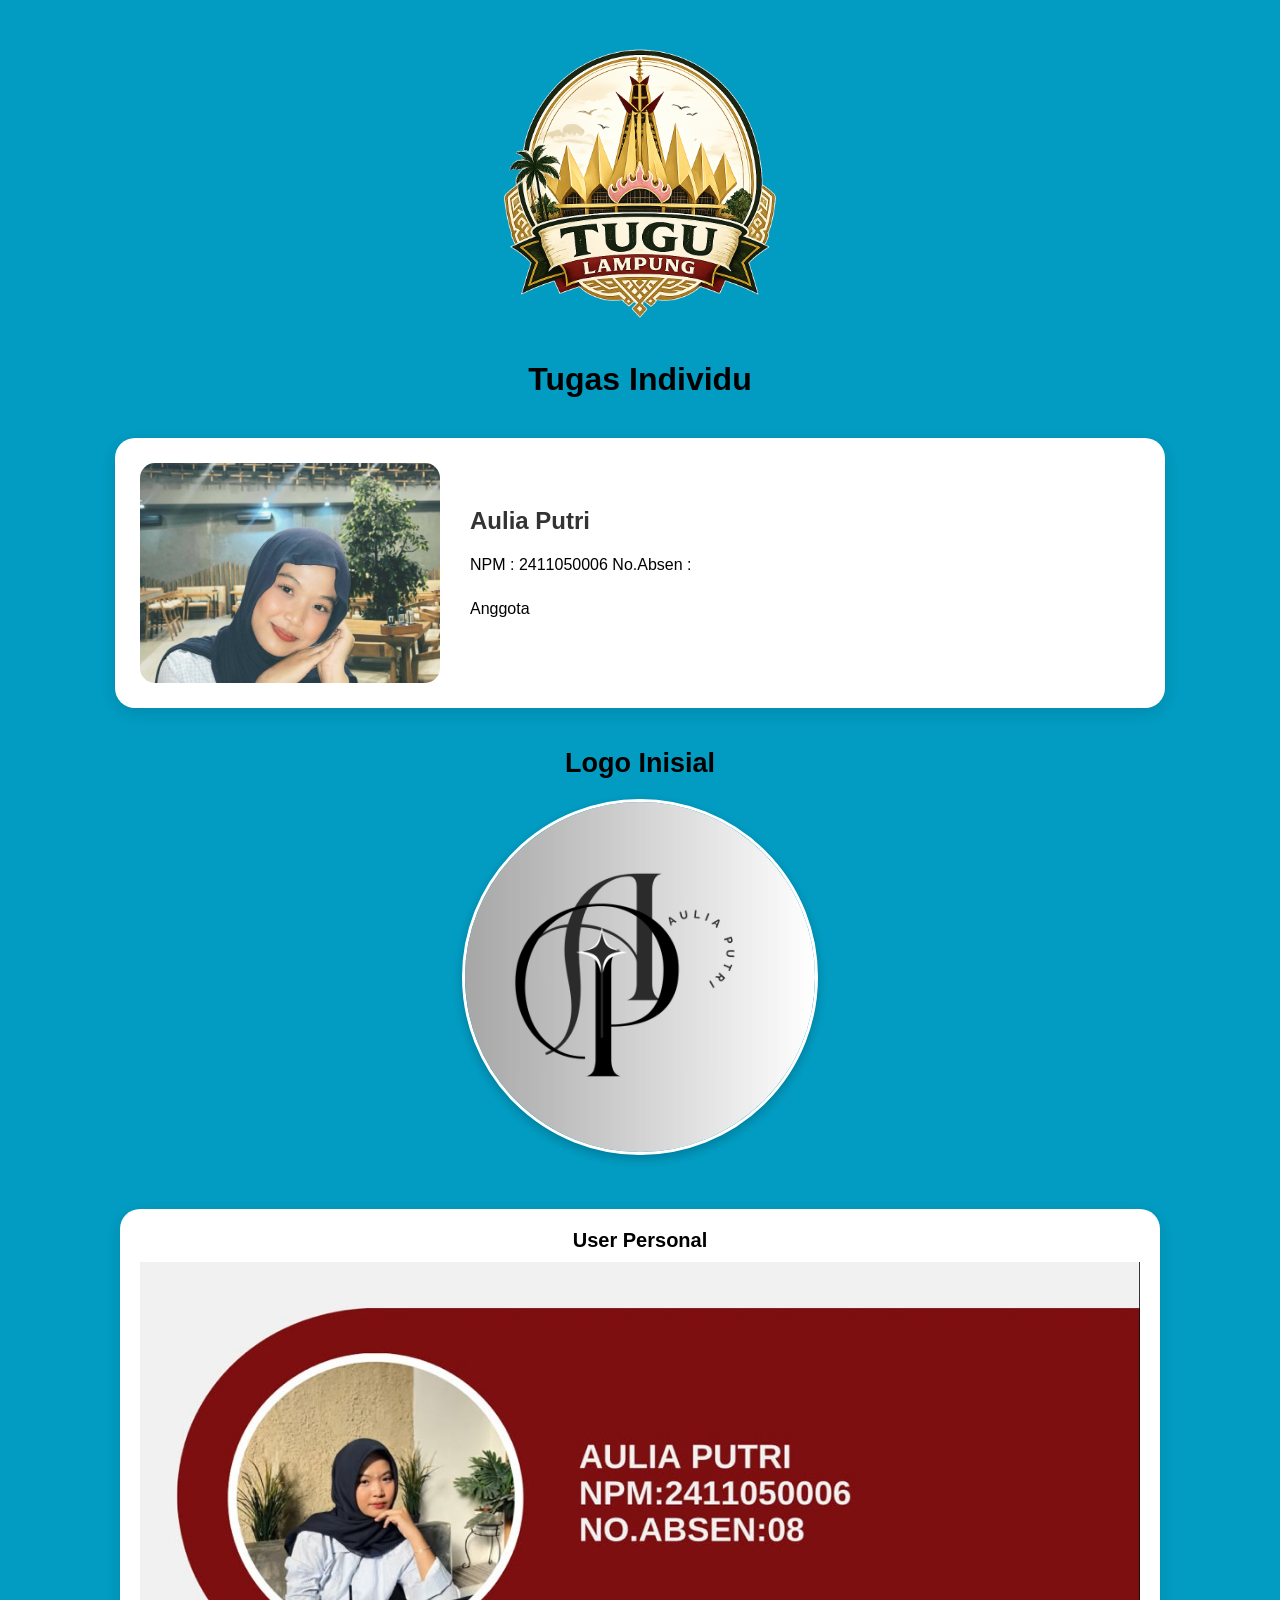
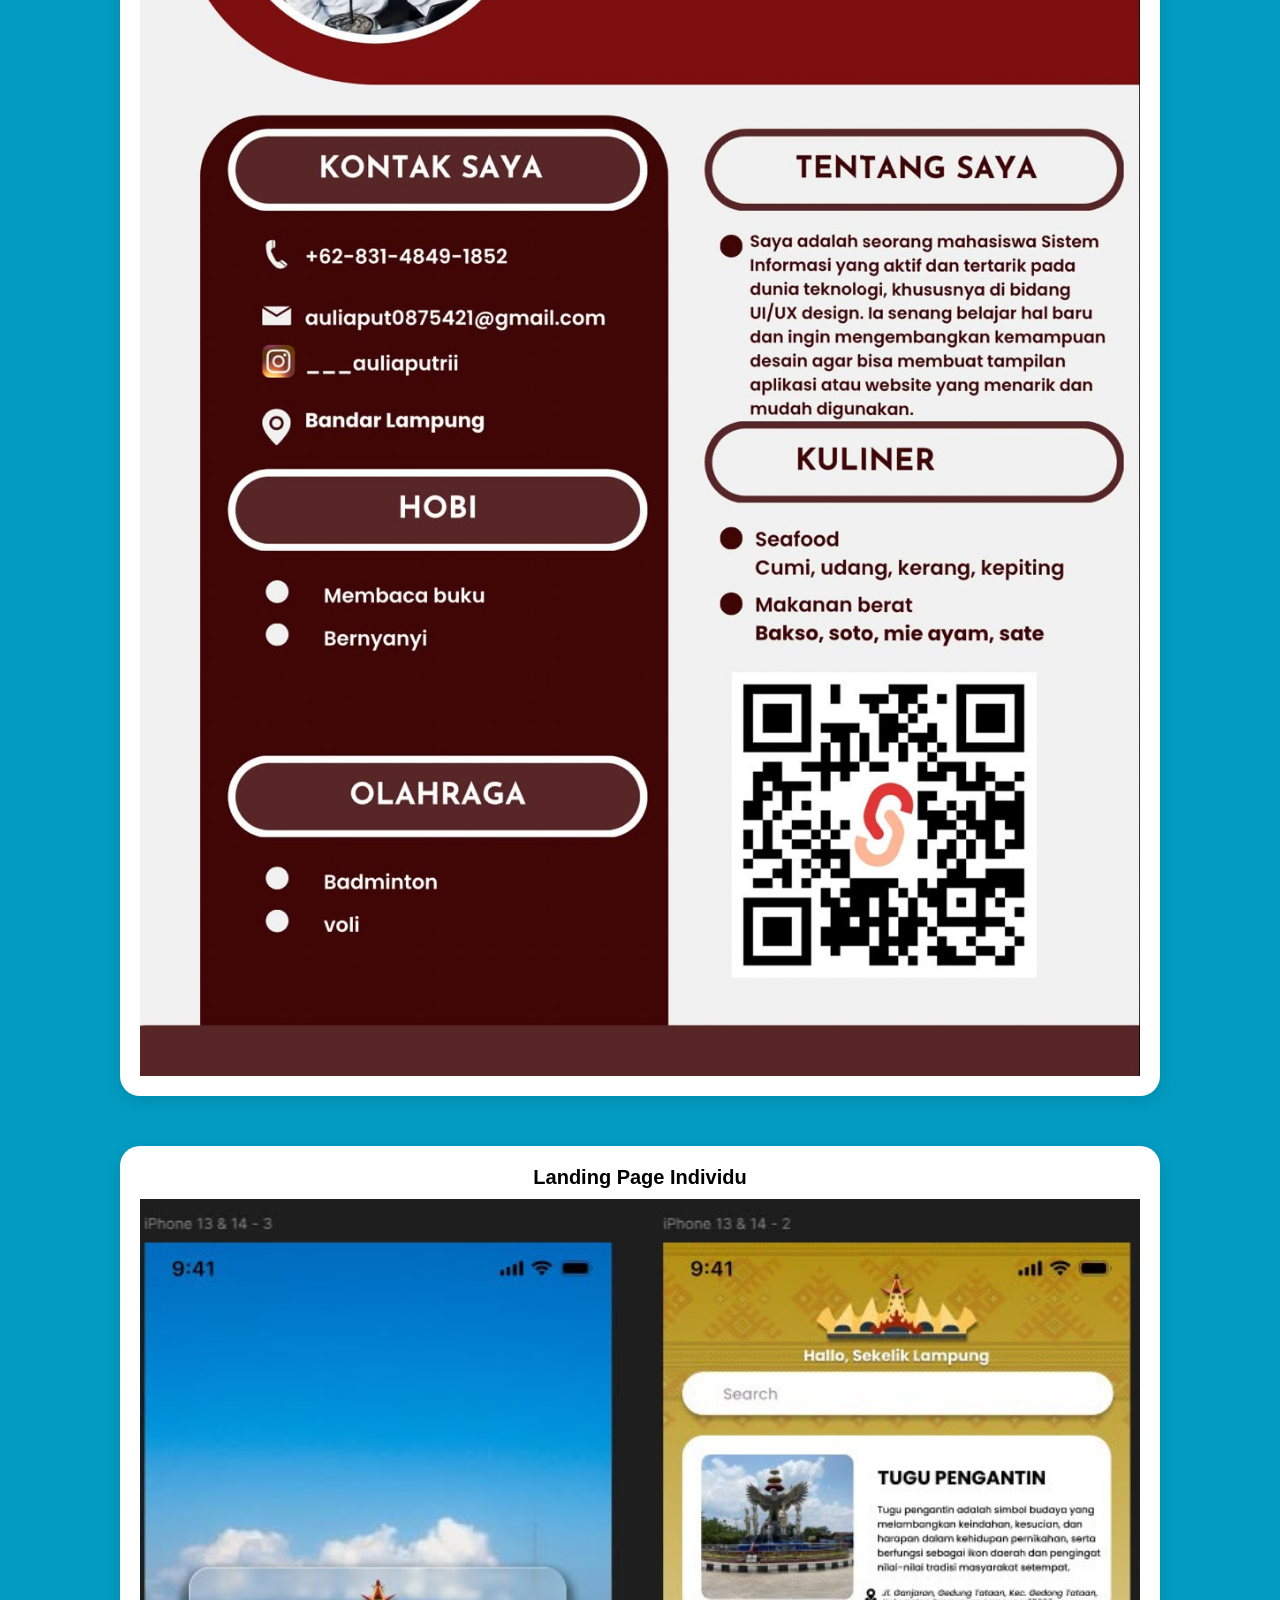
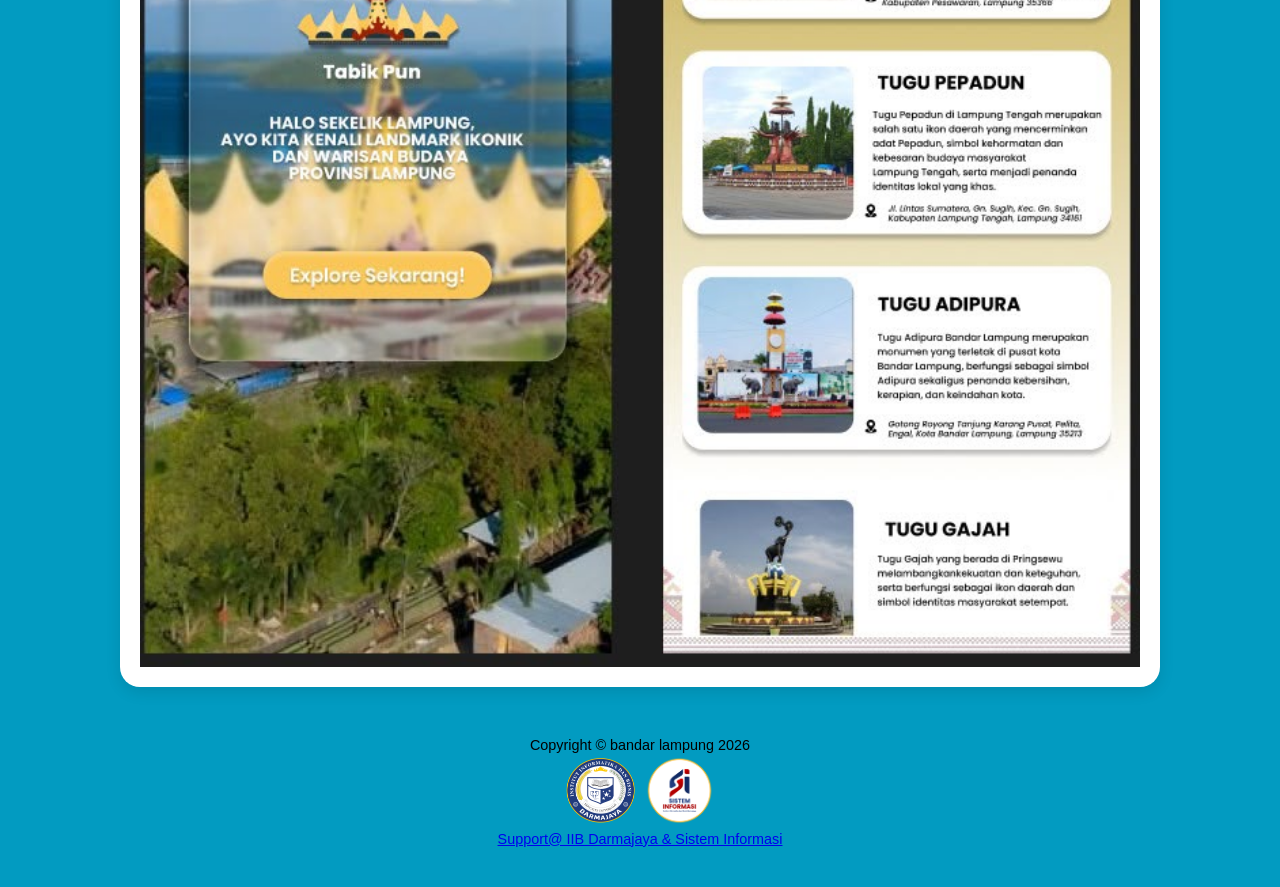
<file: aput.html>
<!DOCTYPE html>
<html lang="en">
<head>
    <meta charset="UTF-8">
    <meta name="viewport" content="width=device-width, initial-scale=1.0">
    <title>kelompok 4</title>
    <link rel="stylesheet"
href="https://cdnjs.cloudflare.com/ajax/libs/font-awesome/6.5.1/css/all.min.css">
    <link rel="stylesheet" href="halamanbaru css/zaidan.css">
</head>
<body>
    
<div class="container-utama">
    <img src="assets/img/logo kelompok.png" alt="">
</div>
<div class="judul">
    <h1>Tugas Individu</h1>
</div>

<div class="container-info">
    <img src="assets/img/team/aputfoto.jpeg">

    <div class="teks">
        <h2>Aulia Putri</h2>
        <p>NPM : 2411050006  No.Absen :</p>
        <p> Anggota 
        </p>
</div>

</div>
    </div>
</div>

<div class="logo-container">
    <h3 class="logo-teks">Logo Inisial</h3>
         <img src="assets/img/logoaput.jpeg">
    </div>

<div class="persona-container">
    <h3 class="persona-teks">User Personal</h3>
         <img src="assets/img/useraput.jpeg">
    </div>

<div class="persona-container">
    <h3 class="persona-teks">Landing Page Individu</h3>
         <img src="assets/img/landingaput.jpeg">
    </div>
    
<footer class="footer py-4">
            <div class="container">
                <div class="row align-items-center">
                    <div class="col-lg-4 text-lg-start">Copyright &copy; bandar lampung 2026</div>
                    <div class="col-lg-4 my-3 my-lg-0">
                        <img src="assets/img/logo darma.png" width="75" height="75" alt="">
                        <img src="assets/img/SI logo.PNG" width="75" height="75" alt="">

                    </div>
                    <div class="col-lg-4 text-lg-end">
                        <a class="link-dark text-decoration-none me-3" href="#!">Support@ IIB Darmajaya & Sistem Informasi</a>
                        <a class="link-dark text-decoration-none" href="#!"></a>
                    </div>
                </div>
            </div>
        </footer>
</body>
</html>
</file>
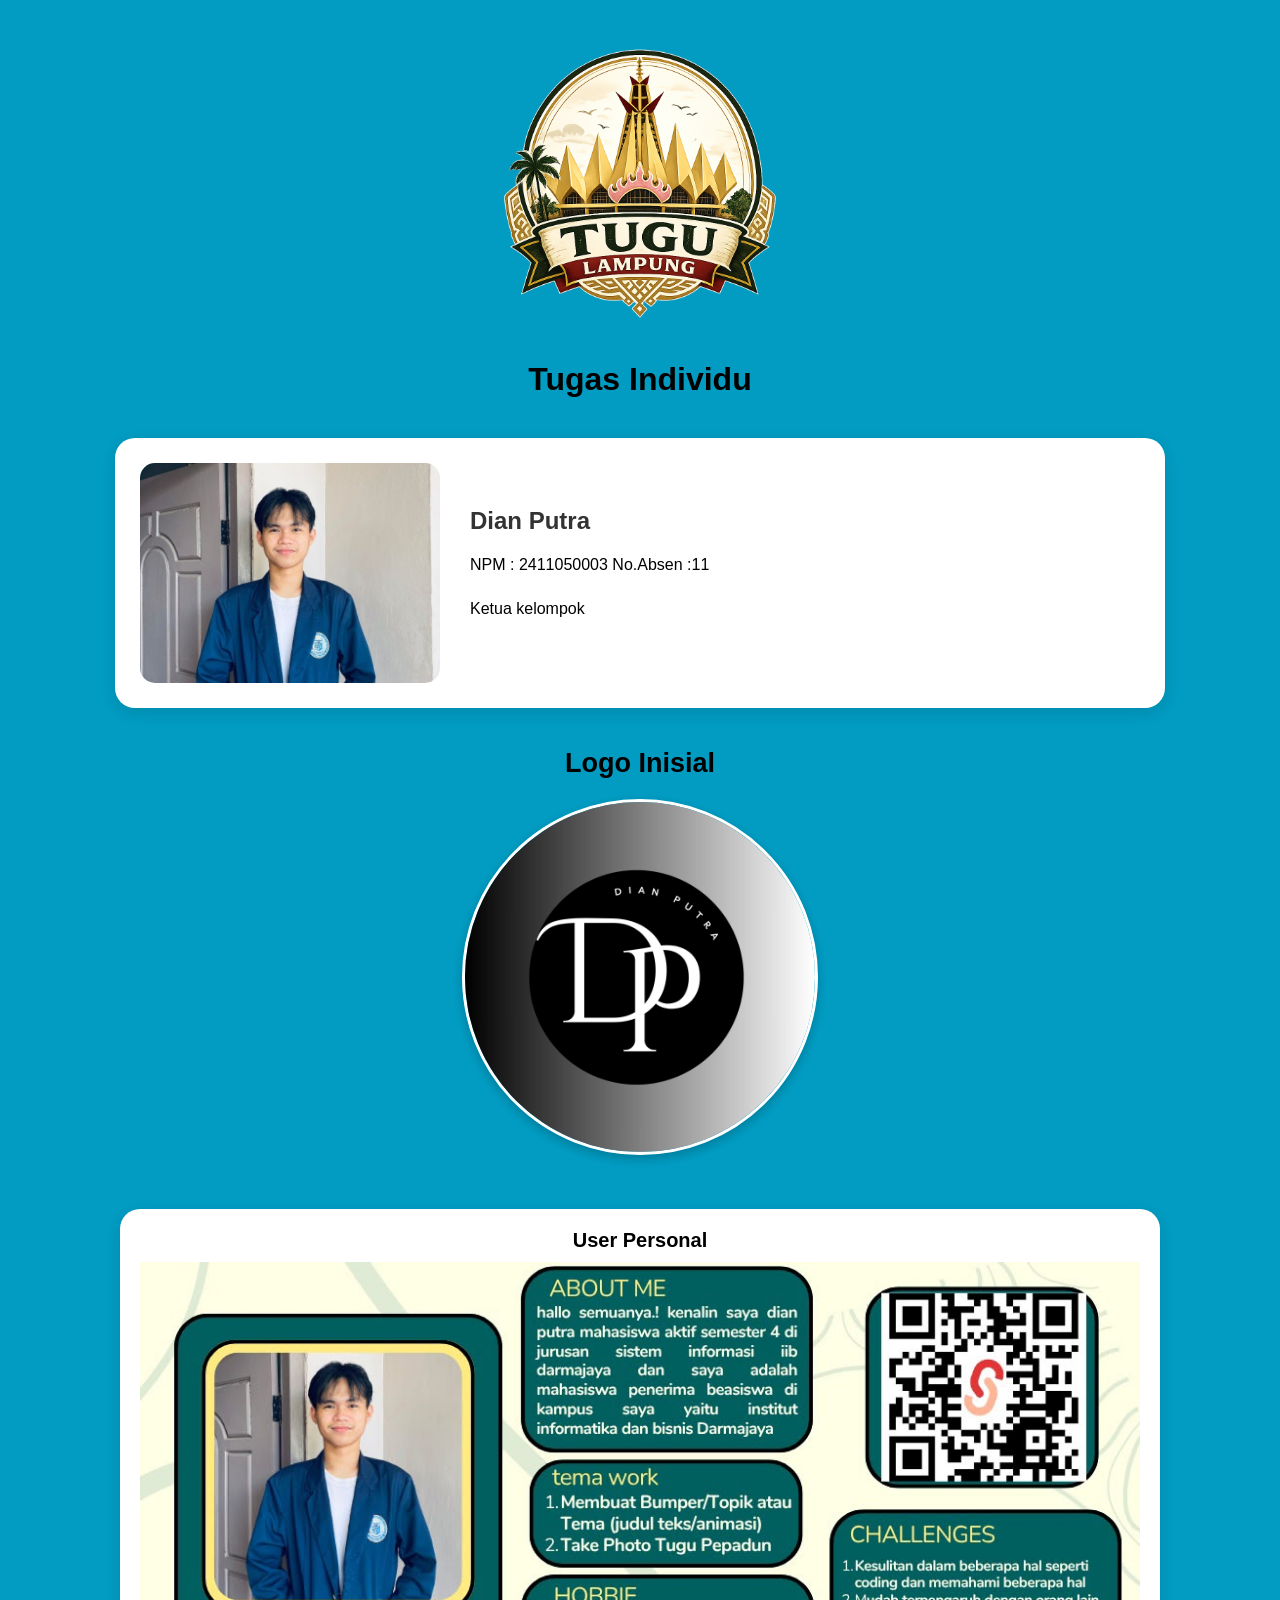
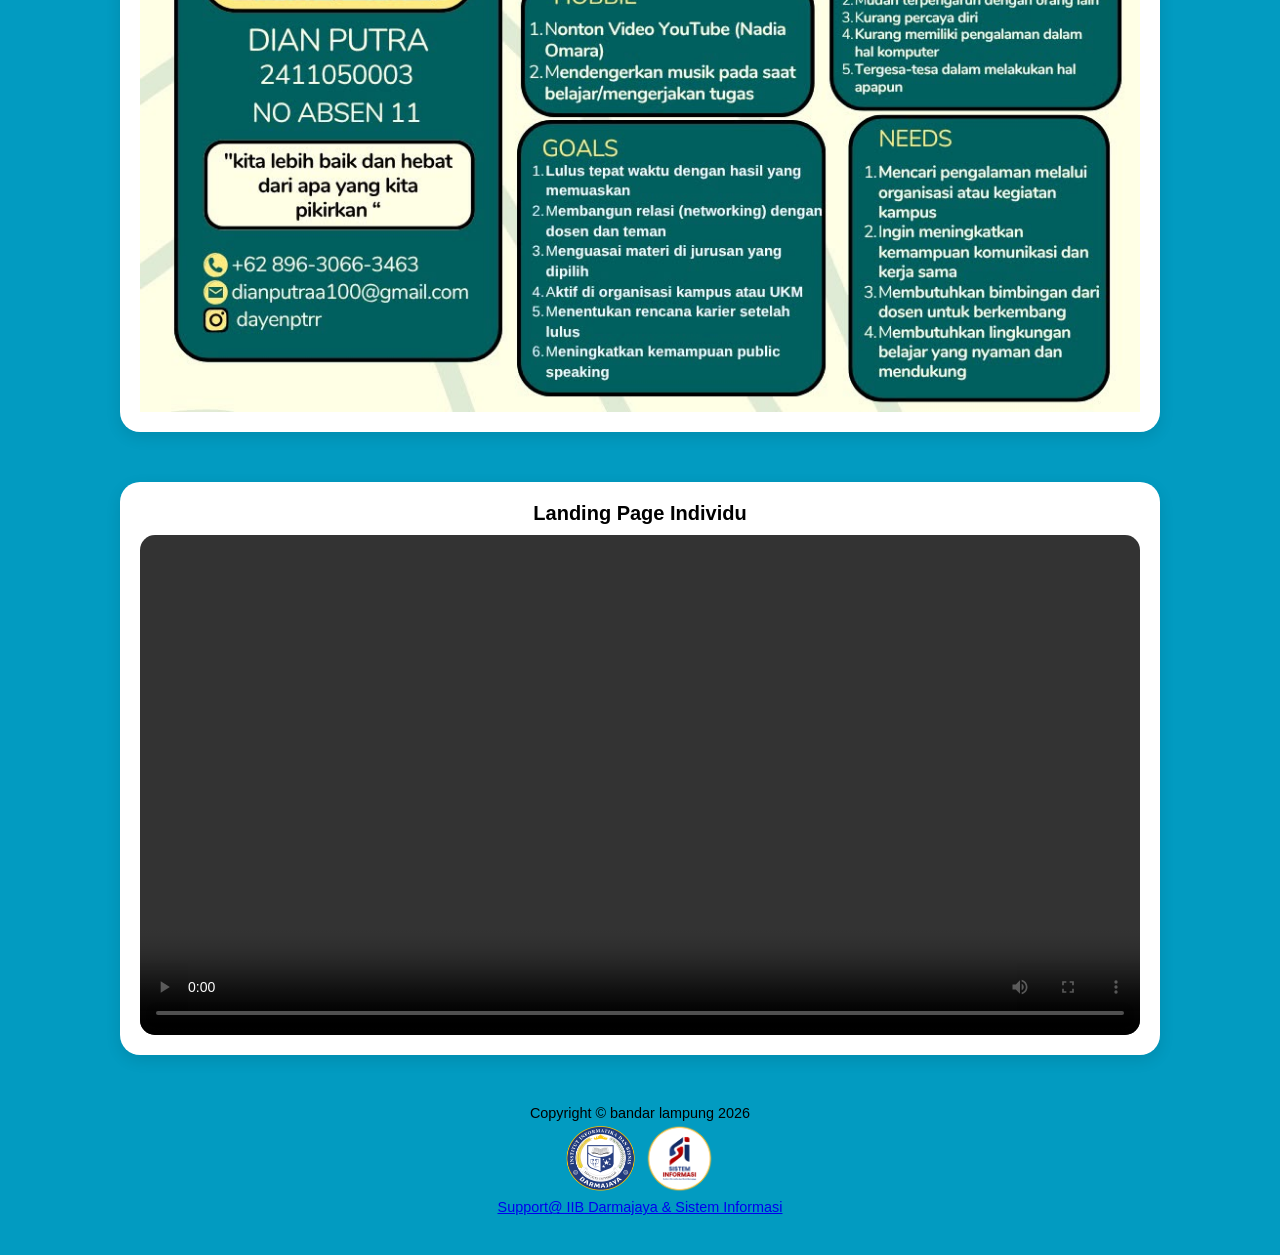
<file: dian.html>
<!DOCTYPE html>
<html lang="en">
<head>
    <meta charset="UTF-8">
    <meta name="viewport" content="width=device-width, initial-scale=1.0">
    <title>kelompok 4</title>
    <link rel="stylesheet"
href="https://cdnjs.cloudflare.com/ajax/libs/font-awesome/6.5.1/css/all.min.css">
    <link rel="stylesheet" href="halamanbaru css/zaidan.css">
</head>
<body>
    
<div class="container-utama">
    <img src="assets/img/logo kelompok.png" alt="">
</div>
<div class="judul">
    <h1>Tugas Individu</h1>
</div>

<div class="container-info">
    <img src="assets/img/team/dian.jpeg">

    <div class="teks">
        <h2>Dian Putra</h2>
        <p>NPM : 2411050003  No.Absen :11</p>
        <p>Ketua kelompok 
        </p>
</div>

</div>
    </div>
</div>

<div class="logo-container">
    <h3 class="logo-teks">Logo Inisial</h3>
         <img src="assets/img/dianlogo.jpeg">
    </div>

<div class="persona-container">
    <h3 class="persona-teks">User Personal</h3>
         <img src="assets/img/userdian.jpeg">
    </div>

<div class="video-container">
    <h3 class="persona-teks">Landing Page Individu</h3>
        <video controls>
            <source src="assets/img/vidiodian.mp4" type="video/mp4">
        </video>
    </div>

<footer class="footer py-4">
            <div class="container">
                <div class="row align-items-center">
                    <div class="col-lg-4 text-lg-start">Copyright &copy; bandar lampung 2026</div>
                    <div class="col-lg-4 my-3 my-lg-0">
                        <img src="assets/img/logo darma.png" width="75" height="75" alt="">
                        <img src="assets/img/SI logo.PNG" width="75" height="75" alt="">

                    </div>
                    <div class="col-lg-4 text-lg-end">
                        <a class="link-dark text-decoration-none me-3" href="#!">Support@ IIB Darmajaya & Sistem Informasi</a>
                        <a class="link-dark text-decoration-none" href="#!"></a>
                    </div>
                </div>
            </div>
        </footer>
</body>
</html>
</file>
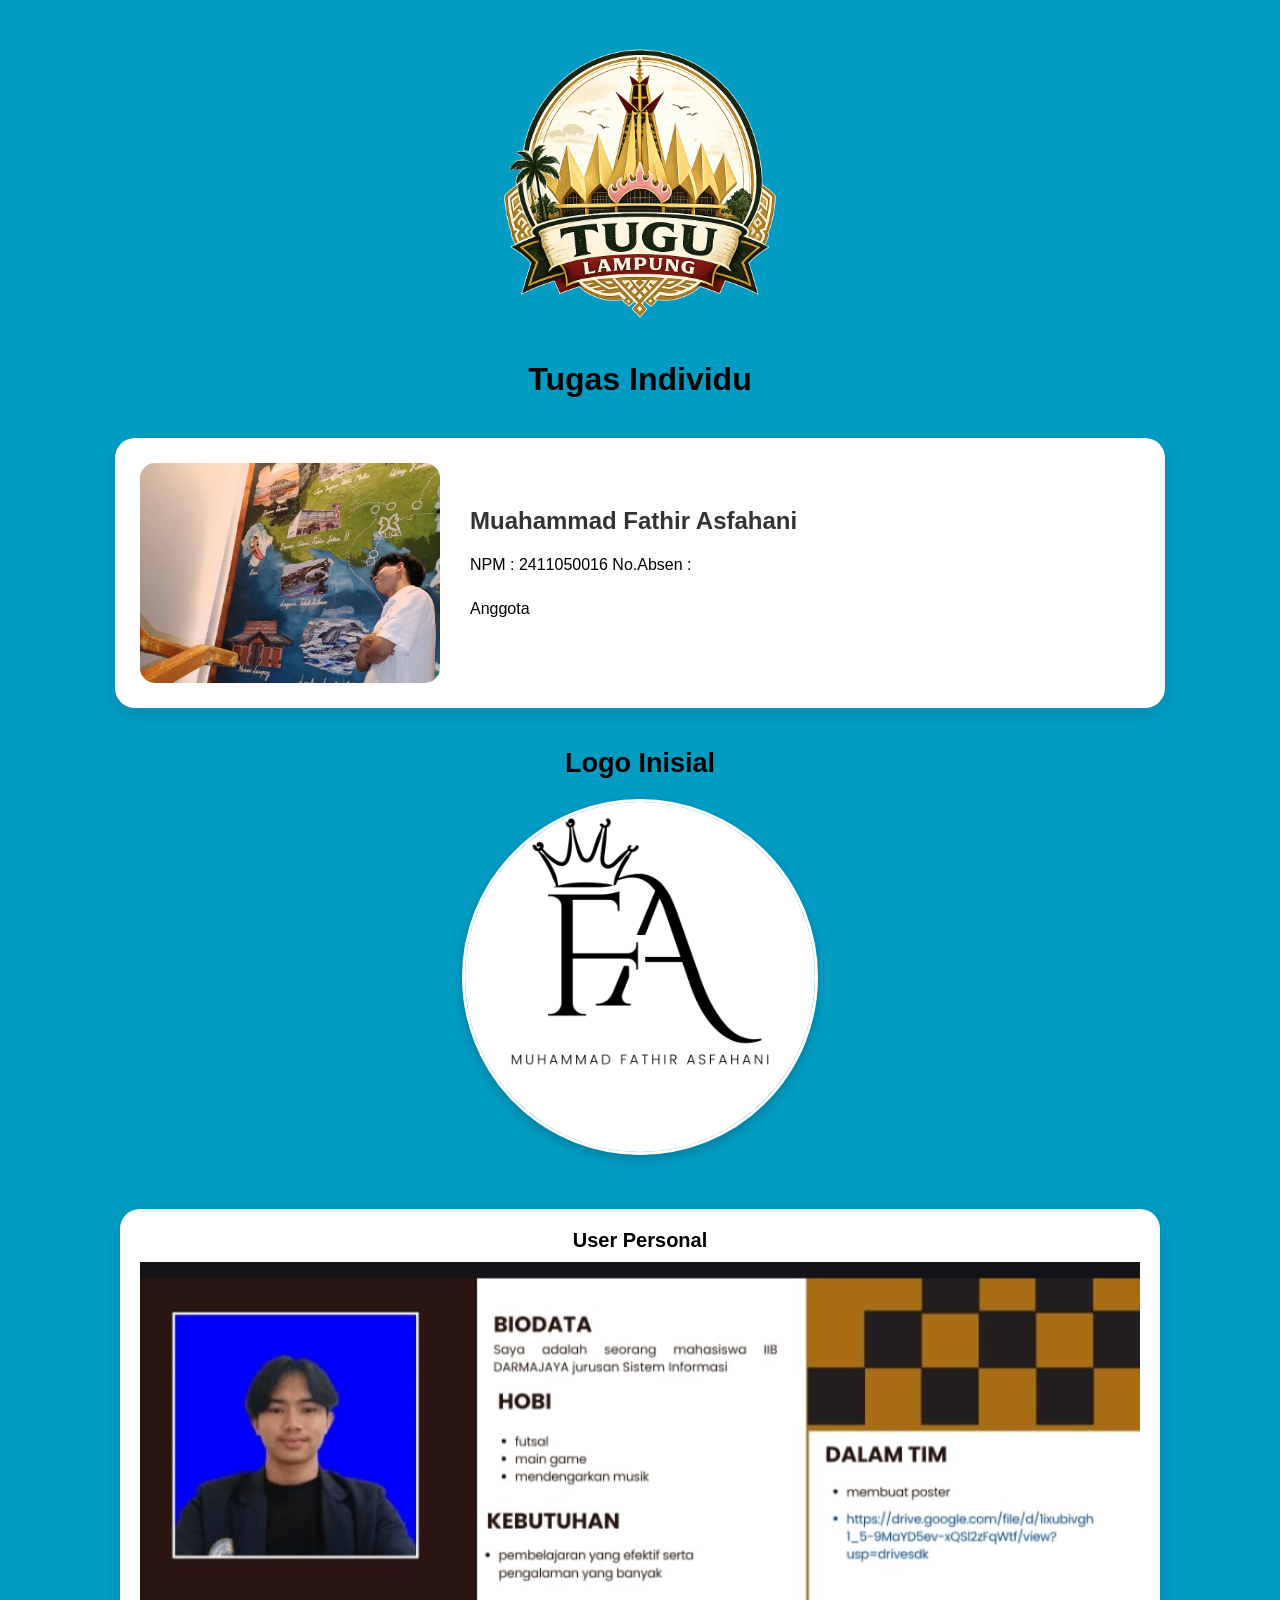
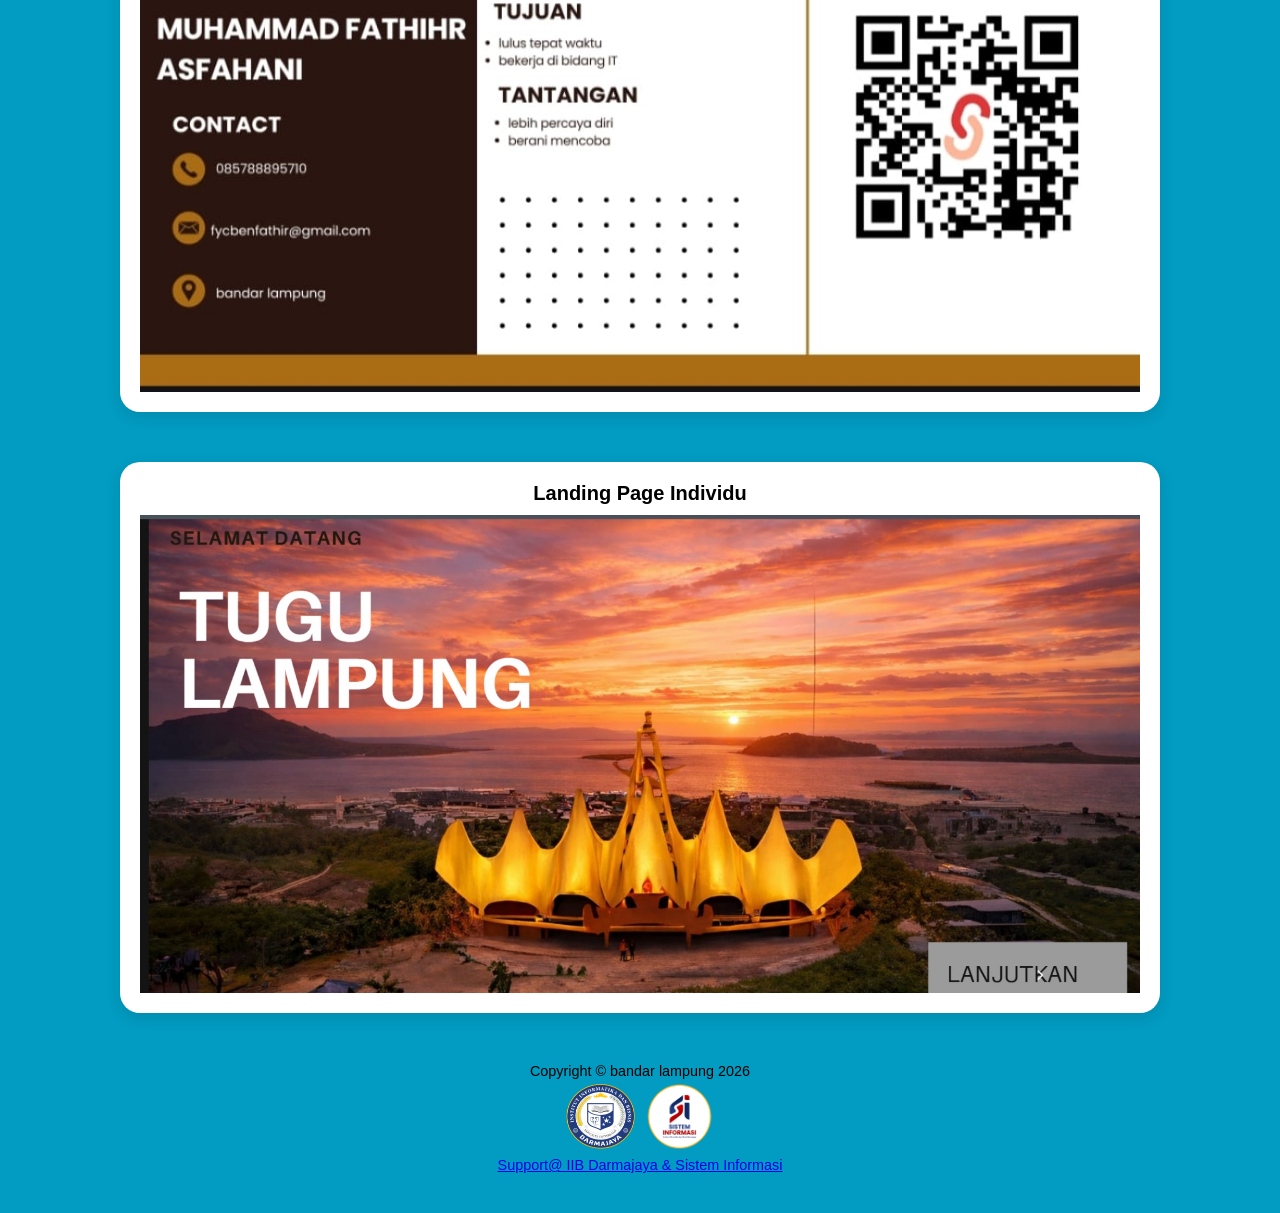
<file: fathir.html>
<!DOCTYPE html>
<html lang="en">
<head>
    <meta charset="UTF-8">
    <meta name="viewport" content="width=device-width, initial-scale=1.0">
    <title>kelompok 4</title>
    <link rel="stylesheet"
href="https://cdnjs.cloudflare.com/ajax/libs/font-awesome/6.5.1/css/all.min.css">
    <link rel="stylesheet" href="halamanbaru css/zaidan.css">
</head>
<body>
    
<div class="container-utama">
    <img src="assets/img/logo kelompok.png" alt="">
</div>
<div class="judul">
    <h1>Tugas Individu</h1>
</div>

<div class="container-info">
    <img src="assets/img/team/fatir.jpeg">

    <div class="teks">
        <h2>Muahammad Fathir Asfahani</h2>
        <p>NPM : 2411050016  No.Absen :</p>
        <p> Anggota 
        </p>
</div>

</div>
    </div>
</div>

<div class="logo-container">
    <h3 class="logo-teks">Logo Inisial</h3>
         <img src="assets/img/logopatir.jpeg">
    </div>

<div class="persona-container">
    <h3 class="persona-teks">User Personal</h3>
         <img src="assets/img/userpatir.jpeg">
    </div>

<div class="persona-container">
    <h3 class="persona-teks">Landing Page Individu</h3>
         <img src="assets/img/landingfatir.jpeg">
    </div>

<footer class="footer py-4">
            <div class="container">
                <div class="row align-items-center">
                    <div class="col-lg-4 text-lg-start">Copyright &copy; bandar lampung 2026</div>
                    <div class="col-lg-4 my-3 my-lg-0">
                        <img src="assets/img/logo darma.png" width="75" height="75" alt="">
                        <img src="assets/img/SI logo.PNG" width="75" height="75" alt="">

                    </div>
                    <div class="col-lg-4 text-lg-end">
                        <a class="link-dark text-decoration-none me-3" href="#!">Support@ IIB Darmajaya & Sistem Informasi</a>
                        <a class="link-dark text-decoration-none" href="#!"></a>
                    </div>
                </div>
            </div>
        </footer>
</body>
</html>
</file>
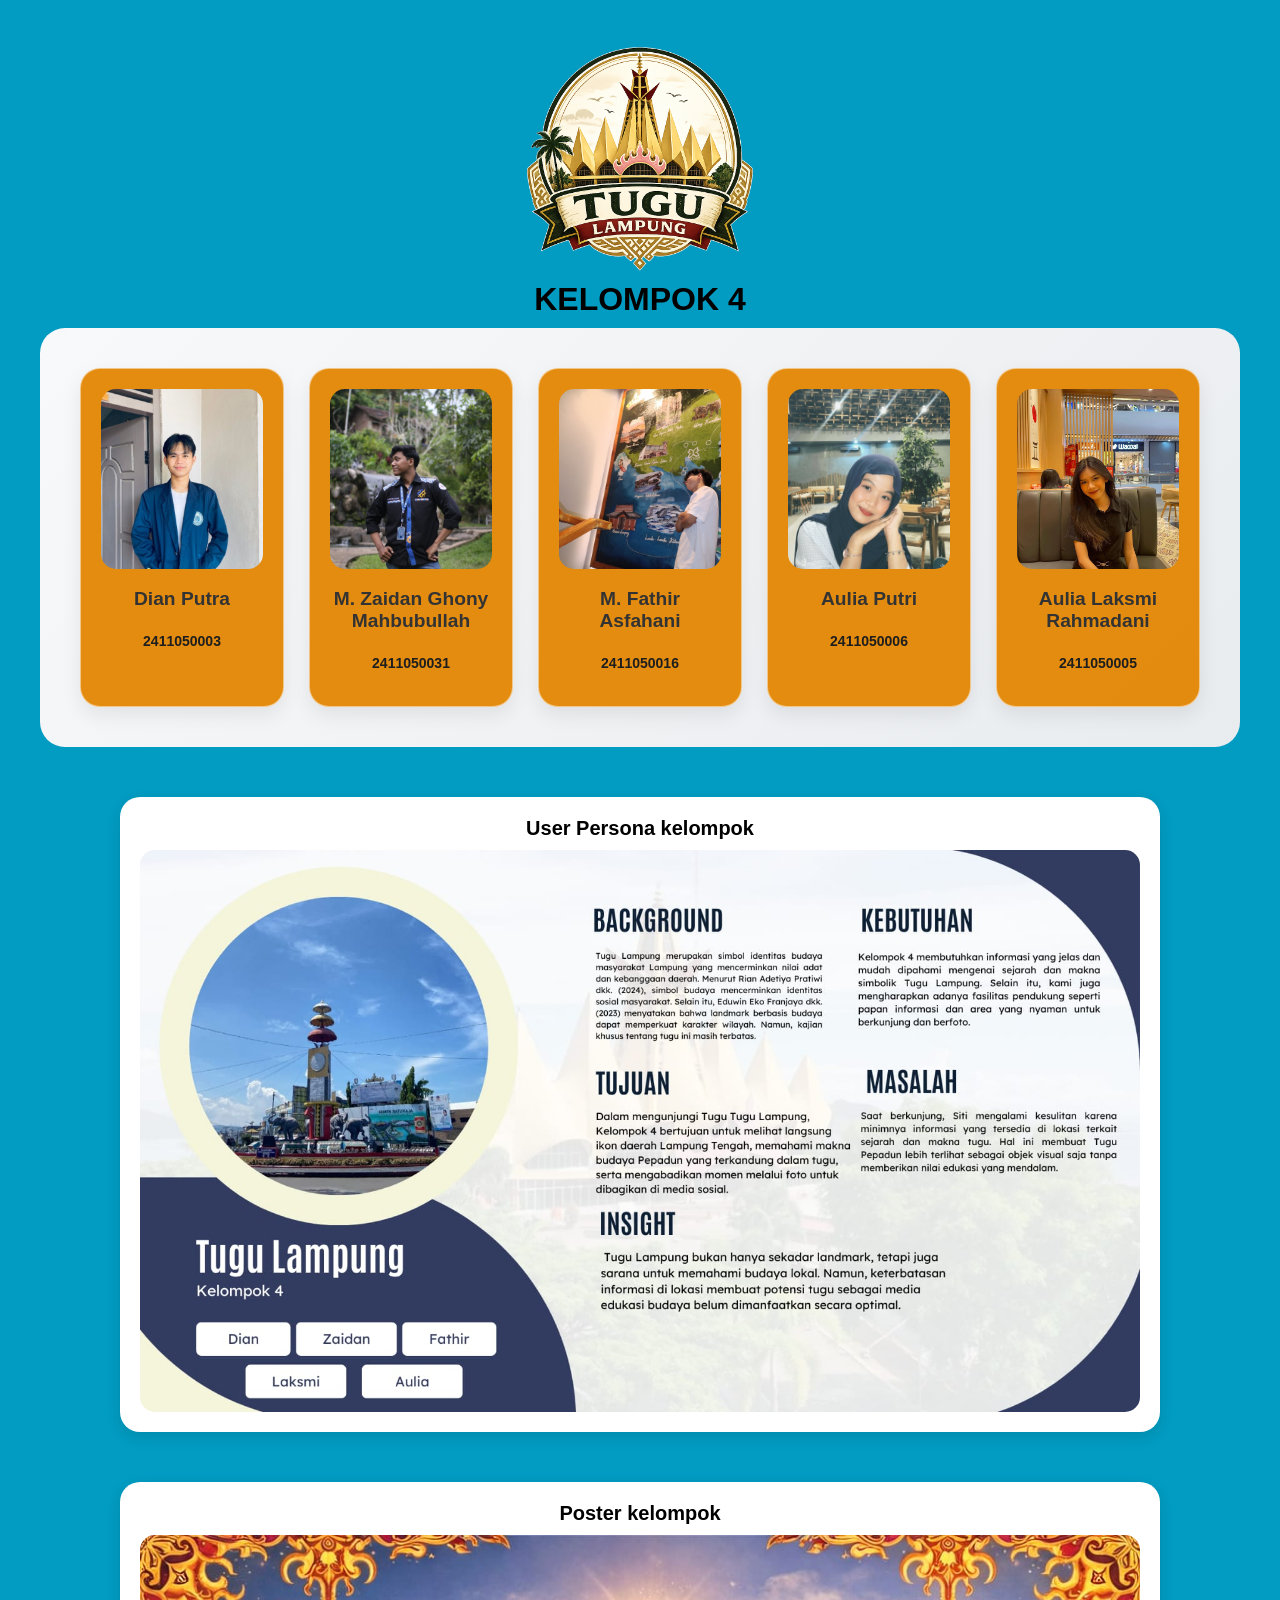
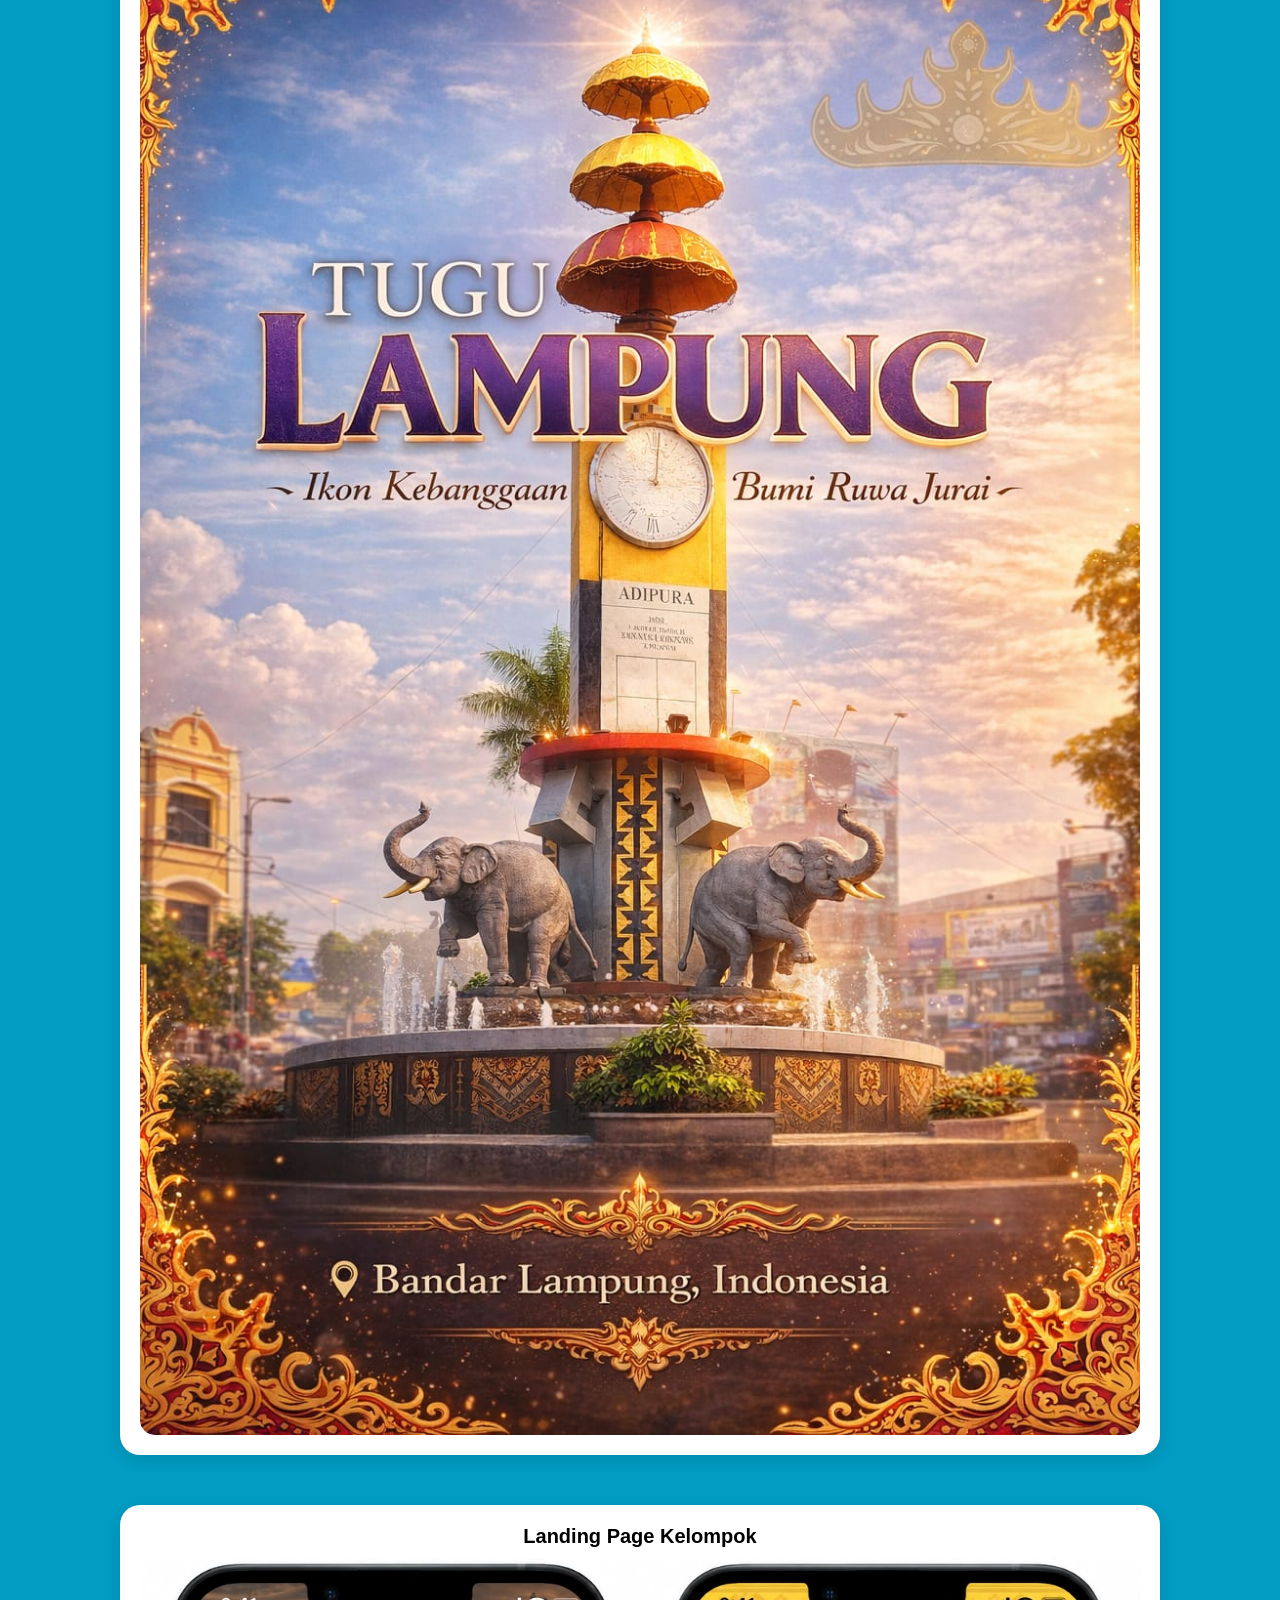
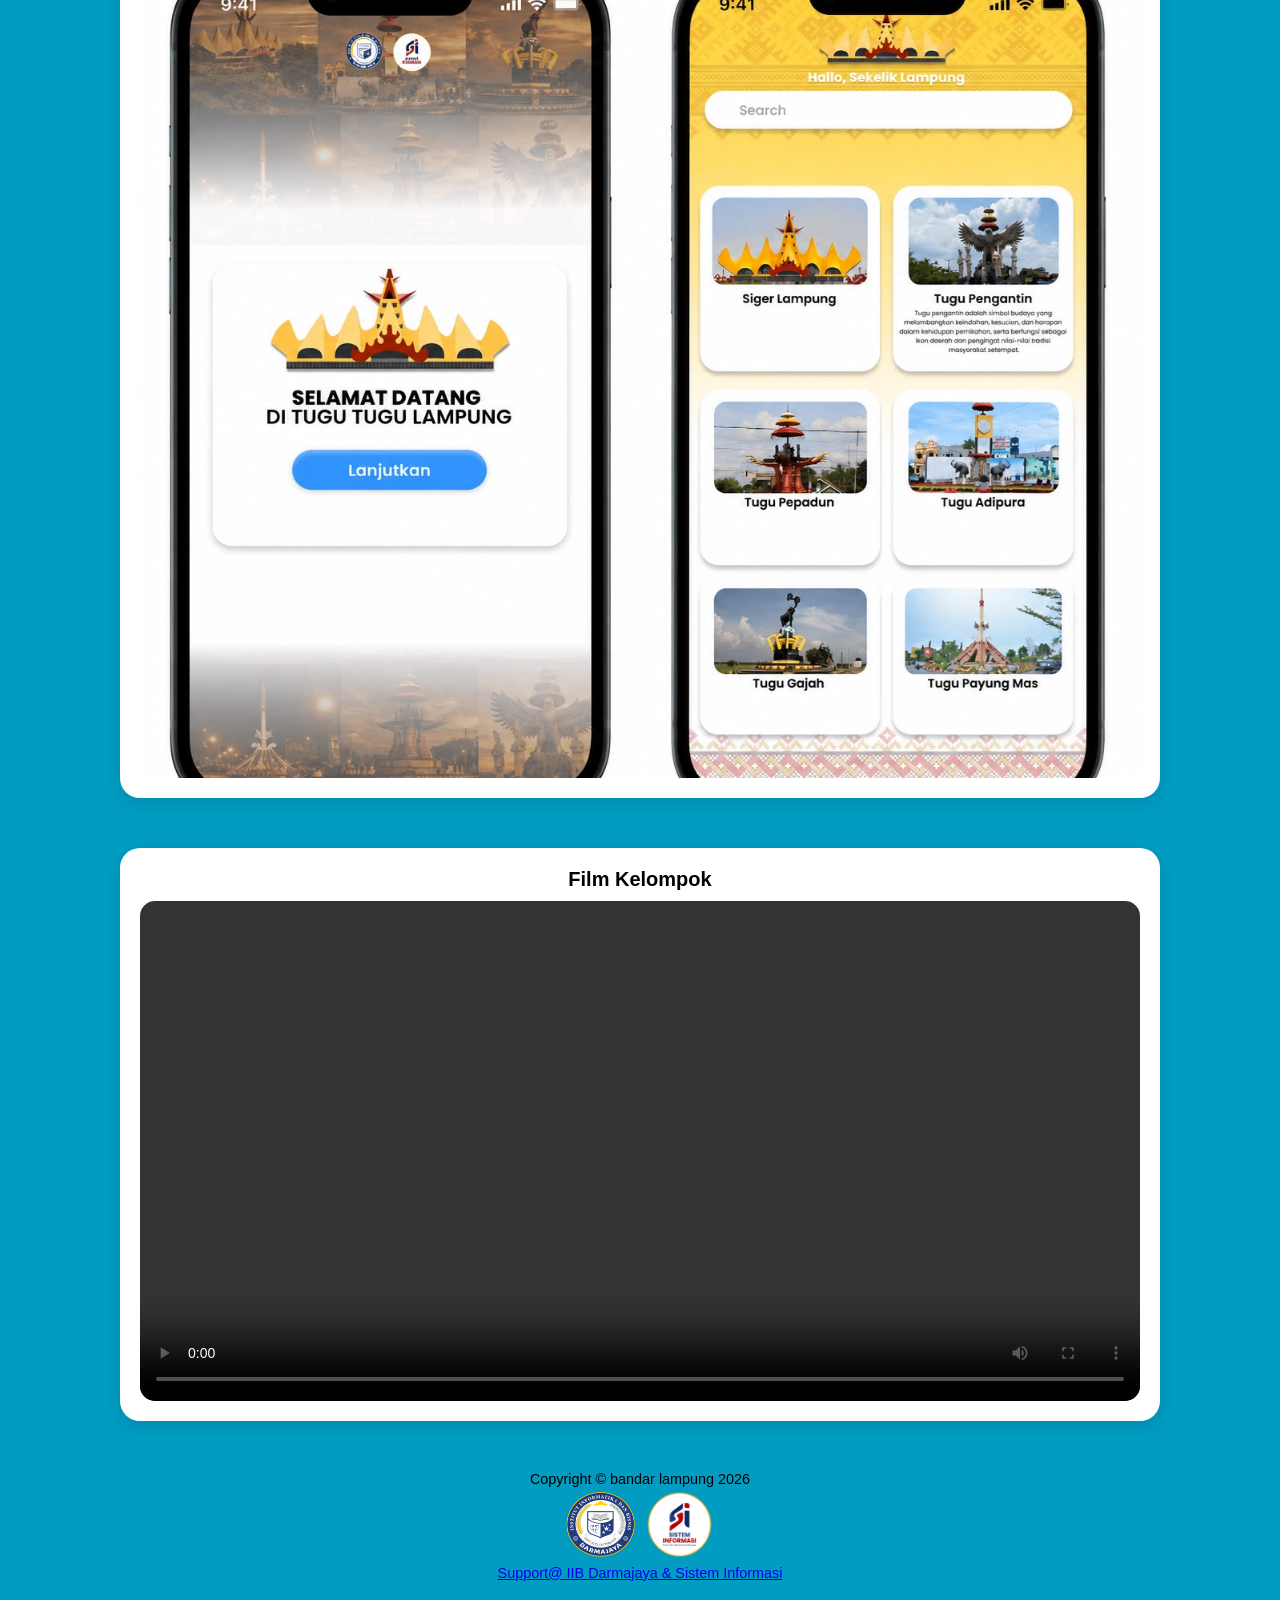
<file: Halaman-Tugas.html>
<!DOCTYPE html>
<html lang="en">
<head>
    <meta charset="UTF-8">
    <meta name="viewport" content="width=device-width, initial-scale=1.0">
    <title>Kelompok 4</title>
 <link rel="stylesheet" href="halamanbaru css/kelompok4.css">
</head>
<body>

<div class="container-utama">
    <img src="assets/img/logo kelompok.png" alt="">
</div>
<div class="judul">
    <h1>KELOMPOK 4</h1>
</div>

<div class="container-kotak">

    <div class="box">
        <a href="dian.html">
        <img src="assets/img/team/dian.jpeg" alt="">
        </a>
        <h3>Dian Putra</h3>
        <h2>2411050003</h2>
    </div>

    <div class="box">
        <a href="zaidan.html">
        <img src="assets/img/team/3.jpeg" alt="">
        </a>
        <h3>M. Zaidan Ghony Mahbubullah</h3>
        <h2>2411050031</h2>
    </div>

    <div class="box">
        <a href="fathir.html">
        <img src="assets/img/team/fatir.jpeg" alt="">
        </a>
        <h3>M. Fathir Asfahani</h3>
        <h2>2411050016</h2>
    </div>

    <div class="box">
        <a href="aput.html">
        <img src="assets/img/team/aputfoto.jpeg" alt="">
        </a>
        <h3>Aulia Putri</h3>
        <h2>2411050006</h2>
    </div>

    <div class="box">
         <a href="laksmi.html">
        <img src="assets/img/team/laksmi.jpeg" alt="">
        </a>
        <h3>Aulia Laksmi Rahmadani</h3>
        <h2>2411050005</h2>
    </div>

</div>

<div class="gambar-container">
    <h3 class="persona-teks">User Persona kelompok</h3>
        <img src="assets/img/userkelompok.jpeg" alt="">
    </div>

<div class="gambar-container">
    <h3 class="persona-teks">Poster kelompok</h3>
        <img src="assets/img/poster.jpeg" alt="">
    </div>

    <div class="gambar-container">
    <h3 class="persona-teks">Landing Page Kelompok</h3>
        <img src="assets/img/landingklp.jpeg" alt="">
    </div>

    <div class="video-container">
    <h3 class="persona-teks">Film Kelompok</h3>
        <video controls>
            <source src="assets/img/vidoklp.mp4" type="video/mp4">
        </video>
    </div>

  <footer class="footer py-4">
            <div class="container">
                <div class="row align-items-center">
                    <div class="col-lg-4 text-lg-start">Copyright &copy; bandar lampung 2026</div>
                    <div class="col-lg-4 my-3 my-lg-0">
                        <img src="assets/img/logo darma.png" width="75" height="75" alt="">
                        <img src="assets/img/SI logo.PNG" width="75" height="75" alt="">

                    </div>
                    <div class="col-lg-4 text-lg-end">
                        <a class="link-dark text-decoration-none me-3" href="#!">Support@ IIB Darmajaya & Sistem Informasi</a>
                        <a class="link-dark text-decoration-none" href="#!"></a>
                    </div>
                </div>
            </div>
        </footer>

</body>
</html>
</file>
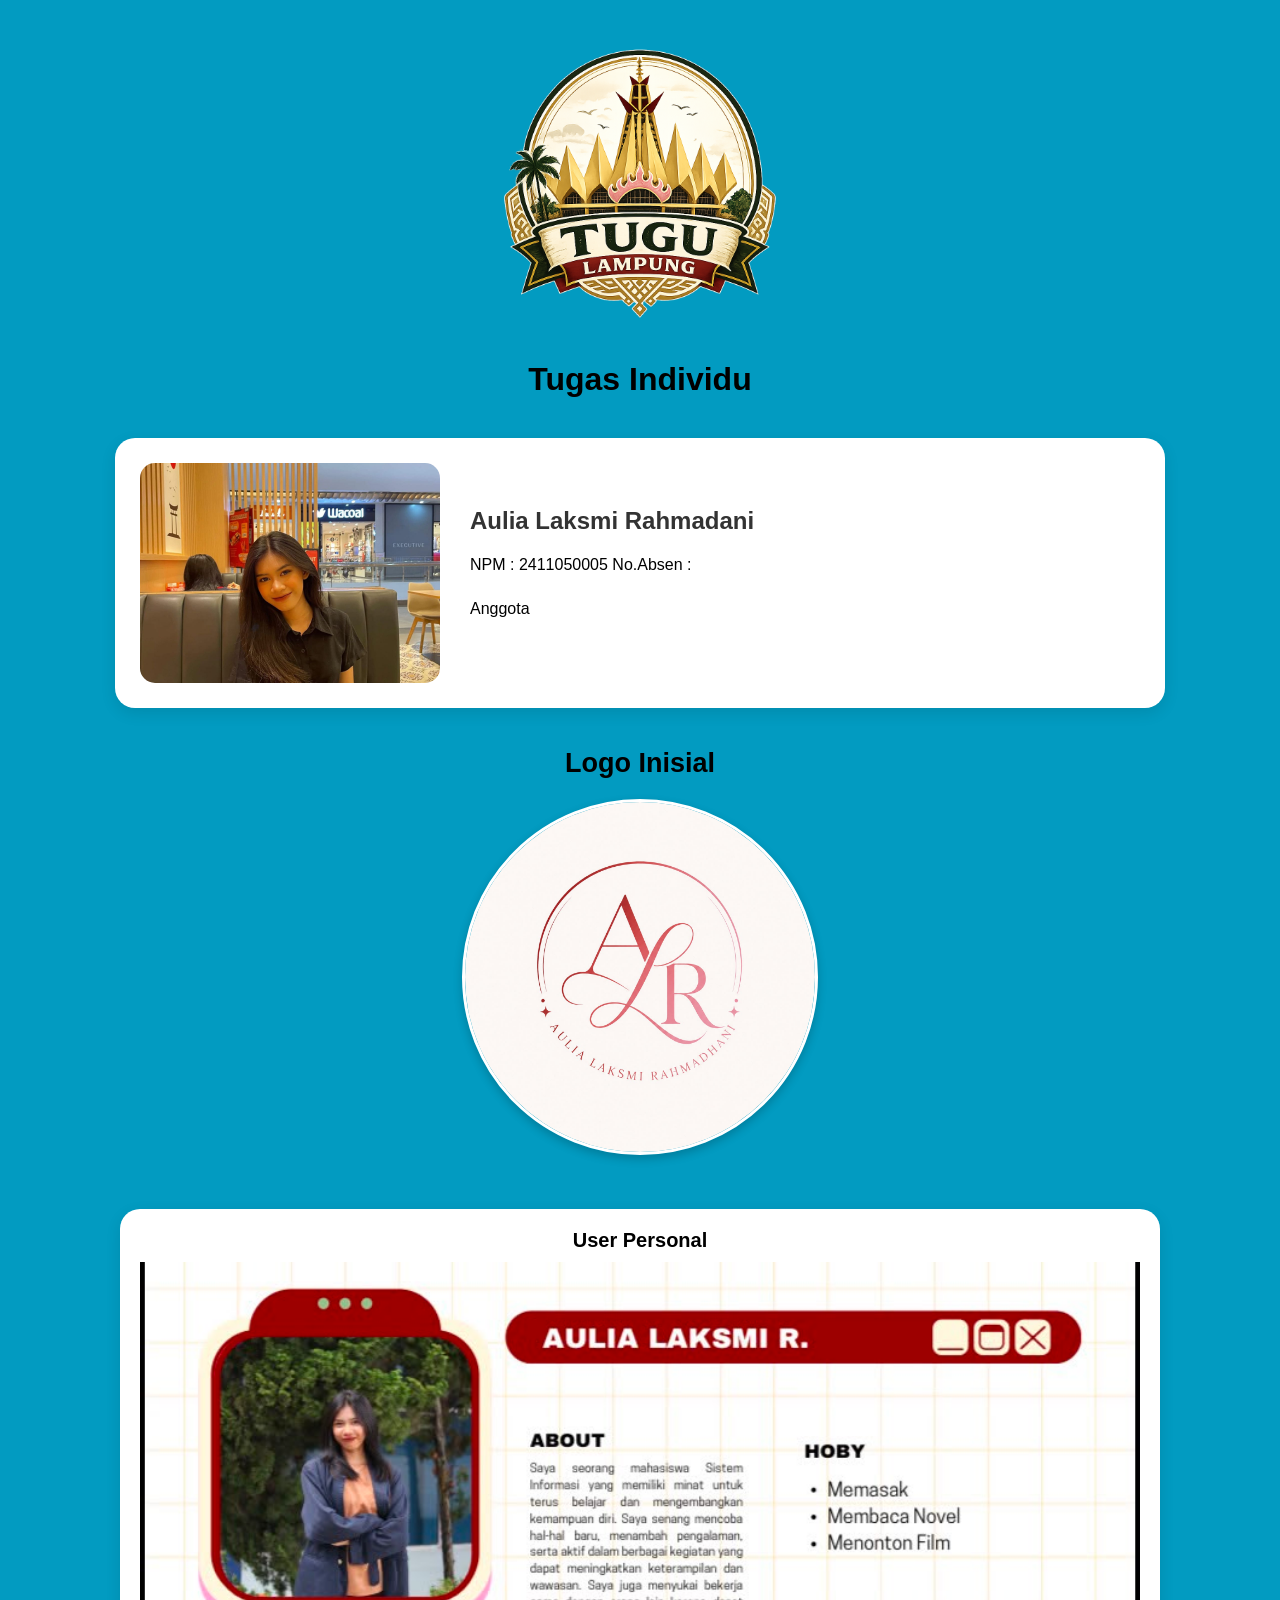
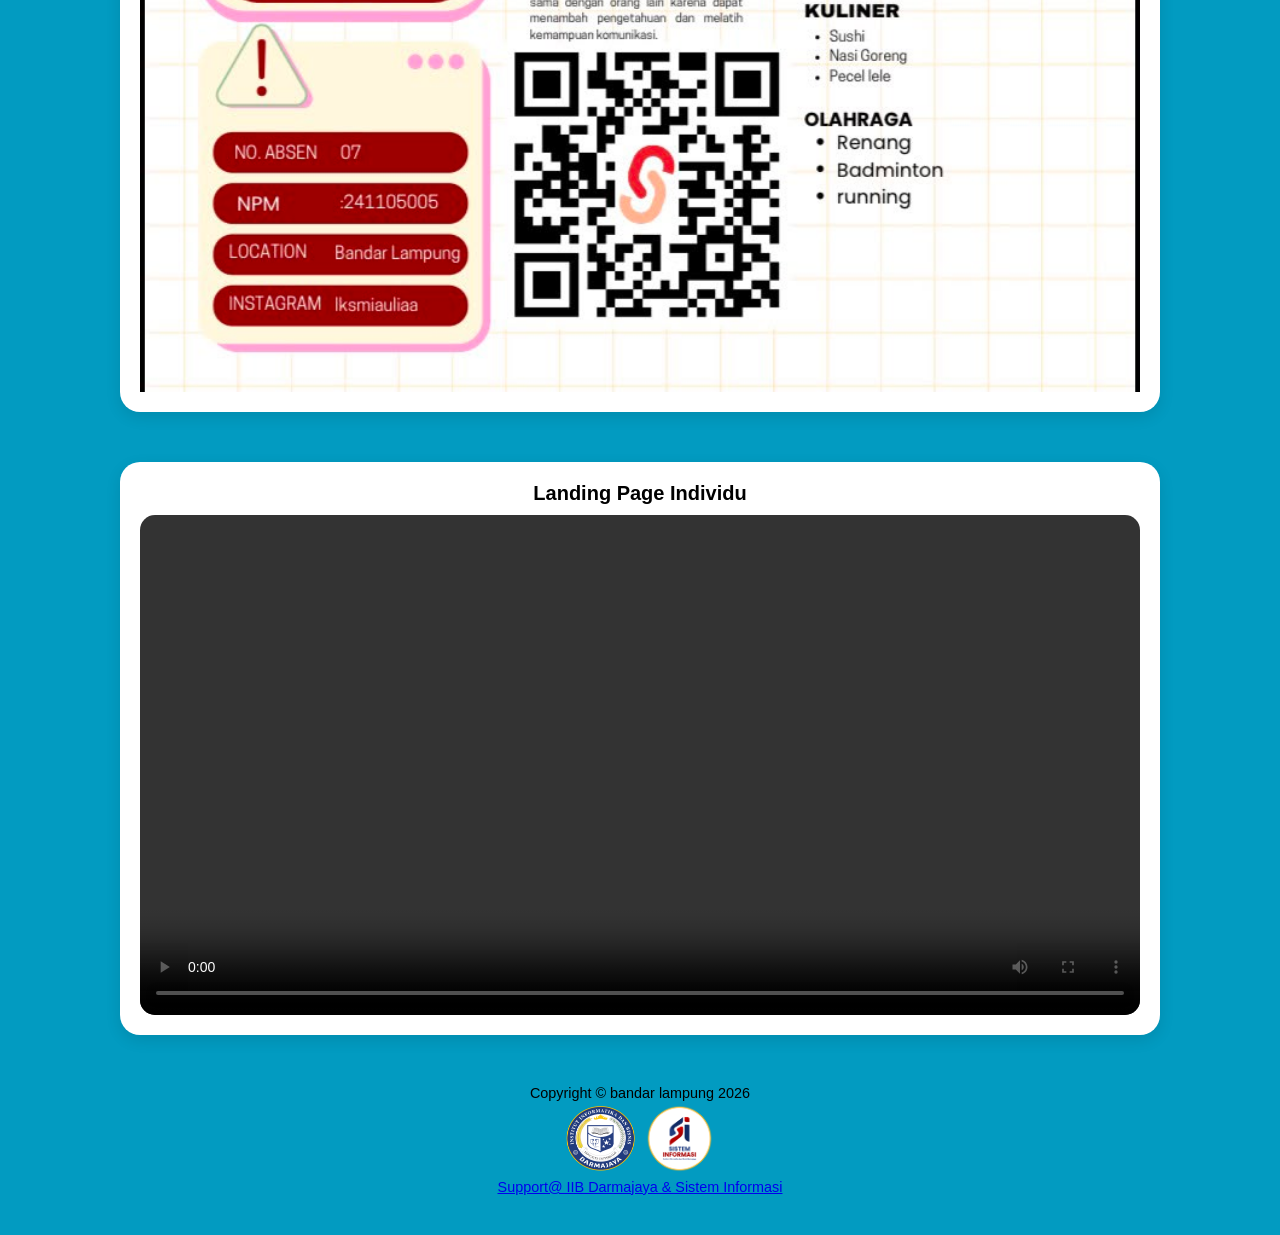
<file: laksmi.html>
<!DOCTYPE html>
<html lang="en">
<head>
    <meta charset="UTF-8">
    <meta name="viewport" content="width=device-width, initial-scale=1.0">
    <title>kelompok 4</title>
    <link rel="stylesheet"
href="https://cdnjs.cloudflare.com/ajax/libs/font-awesome/6.5.1/css/all.min.css">
    <link rel="stylesheet" href="halamanbaru css/zaidan.css">
</head>
<body>
    
<div class="container-utama">
    <img src="assets/img/logo kelompok.png" alt="">
</div>
<div class="judul">
    <h1>Tugas Individu</h1>
</div>

<div class="container-info">
    <img src="assets/img/team/laksmi.jpeg">

    <div class="teks">
        <h2>Aulia Laksmi Rahmadani</h2>
        <p>NPM : 2411050005  No.Absen :</p>
        <p> Anggota 
        </p>
</div>

</div>
    </div>
</div>

<div class="logo-container">
    <h3 class="logo-teks">Logo Inisial</h3>
         <img src="assets/img/logolaksmi.jpeg">
    </div>

<div class="persona-container">
    <h3 class="persona-teks">User Personal</h3>
         <img src="assets/img/kehadiran uts.jpeg">
    </div>

<div class="video-container">
    <h3 class="persona-teks">Landing Page Individu</h3>
        <video controls>
            <source src="assets/img/landinglaksmi.mp4" type="video/mp4">
        </video>
    </div>

<footer class="footer py-4">
            <div class="container">
                <div class="row align-items-center">
                    <div class="col-lg-4 text-lg-start">Copyright &copy; bandar lampung 2026</div>
                    <div class="col-lg-4 my-3 my-lg-0">
                        <img src="assets/img/logo darma.png" width="75" height="75" alt="">
                        <img src="assets/img/SI logo.PNG" width="75" height="75" alt="">

                    </div>
                    <div class="col-lg-4 text-lg-end">
                        <a class="link-dark text-decoration-none me-3" href="#!">Support@ IIB Darmajaya & Sistem Informasi</a>
                        <a class="link-dark text-decoration-none" href="#!"></a>
                    </div>
                </div>
            </div>
        </footer>
</body>
</html>
</file>
<file: halamanbaru css/zaidan.css>
body {
  font-family: Arial, sans-serif;
  background: #029bc1;
  margin: 0;
  padding: 40px;
}
.judul {
  text-align: center;
  margin-bottom: 10px;
  position: relative;
  margin-top: -30px;
}
.container-utama {
  display: flex;
  justify-content: center;
  align-items: center;
  margin: 2 px 0;
}
.container-utama img {
  width: 360px;
  height: auto;
  padding: 5px;
  margin-top: -40px;
}
.logo-utama img:hover {
  transform: scale(1.05);
}
.container-info {
  width: 90%;
  max-width: 1000px;
  margin: 40px auto;
  padding: 25px;
  background: white;
  border-radius: 20px;
  display: flex;
  align-items: center;
  gap: 30px;
  box-shadow: 0 5px 15px rgba(0, 0, 0, 0.1);
}

.container-info img {
  width: 300px;
  height: 220px;
  object-fit: cover;
  border-radius: 15px;
}

.logo-container {
  text-align: center;
}

.logo-teks {
  margin-bottom: 20px;
  font-size: 27px;
}

.logo-container img {
  width: 350px; /* ukuran logo */
  height: 350px; /* harus sama dengan width */
  border-radius: 50%;
  object-fit: cover;
  border: 3px solid #fff; /* opsional */
  box-shadow: 0 4px 10px rgba(0, 0, 0, 0.2);
}

.teks {
  flex: 1;
  position: relative;
  top: -10px;
}

.teks h2 {
  margin-bottom: 10px;
  color: #333;
}

.teks p {
  line-height: 1.8;
  color: #000000;
  text-align: justify;
}

.video-container {
  width: 90%;
  max-width: 1000px;
  margin: 50px auto;
  background: white;
  padding: 20px;
  border-radius: 20px;
  box-shadow: 0 5px 15px rgba(0, 0, 0, 0.1);
}

.video-container video {
  width: 100%;
  height: auto;
  display: block;
  border-radius: 15px;
}

.persona-container {
  width: 90%;
  max-width: 1000px;
  margin: 50px auto;
  background: white;
  padding: 20px;
  border-radius: 20px;
  box-shadow: 0 5px 15px rgba(0, 0, 0, 0.1);
}

.persona-teks {
  margin: 0 0 10px 0;
  text-align: center;
  font-size: 20px;
  font-weight: bold;
}

.persona-container img {
  width: 100%;
  height: 100%;
  object-fit: cover;
  display: block;
}

.footer {
  text-align: center;
  font-size: 0.9rem;
  font-family:
    "Montserrat",
    -apple-system,
    BlinkMacSystemFont,
    "Segoe UI",
    Roboto,
    "Helvetica Neue",
    Arial,
    sans-serif,
    "Apple Color Emoji",
    "Segoe UI Emoji",
    "Segoe UI Symbol",
    "Noto Color Emoji";
}
/* Responsive */
@media (max-width: 768px) {
  .container-info {
    flex-direction: column;
    text-align: center;
  }

  .container-info img {
    width: 100%;
    height: auto;
  }

  .teks p {
    text-align: center;
  }
}
</file>
<file: halamanbaru css/kelompok4.css>
body {
  font-family: Arial, sans-serif;
  background: #029bc1;
  margin: 0;
  padding: 40px;
}

.judul {
  text-align: center;
  margin-bottom: -80px;
  position: relative;
  top: -60px;
}
.container-utama {
  display: flex;
  justify-content: center;
  align-items: center;
  margin: 5 px 0;
}
.container-utama img {
  width: 300px;
  height: auto;
  padding: 10px;
  margin-top: -40px;
}

.container-kotak {
  display: grid;
  grid-template-columns: repeat(5, 1fr);
  gap: 25px;
  padding: 40px;
  background: linear-gradient(135deg, #f8f9fa, #e9ecef);
  border-radius: 25px;
  margin-top: 30px;
}

.box {
  background: rgba(227, 134, 3, 0.95);
  border-radius: 20px;
  padding: 20px;
  text-align: center;
  box-shadow: 0 8px 20px rgba(0, 0, 0, 0.08);
  transition: all 0.3s ease;
  border: 1px solid rgba(255, 255, 255, 0.5);
  overflow: hidden;
}

.box:hover {
  transform: translateY(-10px);
  box-shadow: 0 15px 30px rgba(0, 0, 0, 0.15);
}

.box img {
  width: 100%;
  height: 180px;
  object-fit: cover;
  border-radius: 15px;
  transition: transform 0.4s ease;
}

.box h3 {
  margin-top: 15px;
  color: #333;
  font-size: 1.2rem;
  font-weight: 700;
}

.box h2 {
  color: #1e1e1e;
  font-size: 14px;
  line-height: 1.6;
}

.gambar-container {
  width: 90%;
  max-width: 1000px;
  margin: 50px auto;
  background: white;
  padding: 20px;
  border-radius: 20px;
  box-shadow: 0 5px 15px rgba(0, 0, 0, 0.1);
}

.gambar-container img {
  width: 100%;
  height: auto;
  display: block;
  border-radius: 15px;
}

.video-container {
  width: 90%;
  max-width: 1000px;
  margin: 50px auto;
  background: white;
  padding: 20px;
  border-radius: 20px;
  box-shadow: 0 5px 15px rgba(0, 0, 0, 0.1);
}

.video-container video {
  width: 100%;
  height: auto;
  display: block;
  border-radius: 15px;
}

.persona-teks {
  margin: 0 0 10px 0;
  text-align: center;
  font-size: 20px;
  font-weight: bold;
}

.footer {
  text-align: center;
  font-size: 0.9rem;
  font-family:
    "Montserrat",
    -apple-system,
    BlinkMacSystemFont,
    "Segoe UI",
    Roboto,
    "Helvetica Neue",
    Arial,
    sans-serif,
    "Apple Color Emoji",
    "Segoe UI Emoji",
    "Segoe UI Symbol",
    "Noto Color Emoji";
}

/* Tablet */
@media (max-width: 992px) {
  .container-kotak {
    grid-template-columns: repeat(3, 1fr);
  }
}

/* HP */
@media (max-width: 768px) {
  .container-kotak {
    grid-template-columns: repeat(2, 1fr);
  }
}

/* HP kecil */
@media (max-width: 576px) {
  .container-kotak {
    grid-template-columns: 1fr;
    padding: 20px;
  }
}
</file>
